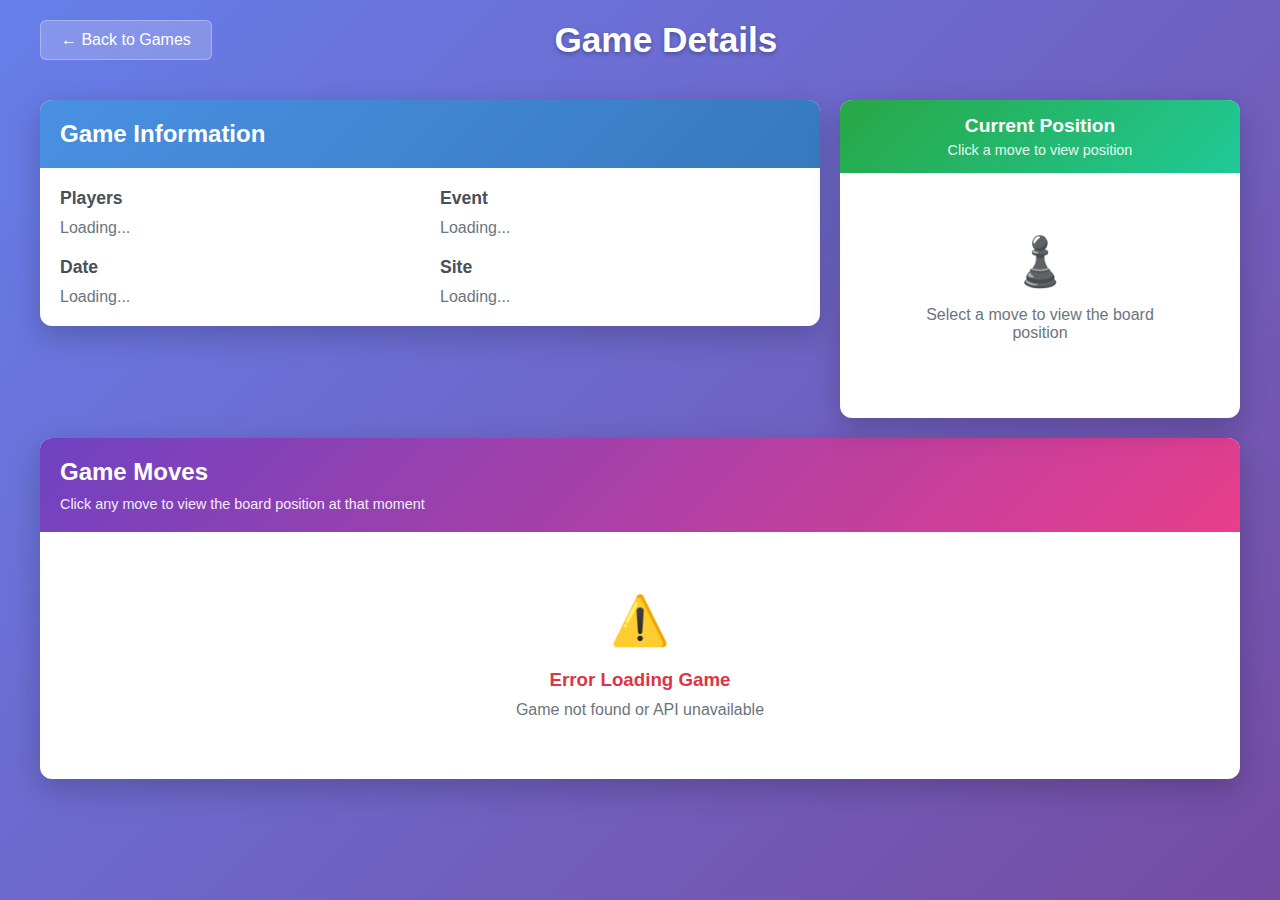
<file: frontend/game.html>
<!DOCTYPE html>
<html lang="en">
<head>
    <meta charset="UTF-8">
    <meta name="viewport" content="width=device-width, initial-scale=1.0">
    <title>Chess Game Details</title>
</head>
<body style="margin: 0; padding: 0; font-family: -apple-system, BlinkMacSystemFont, 'Segoe UI', Roboto, Oxygen, Ubuntu, Cantarell, sans-serif; background: linear-gradient(135deg, #667eea 0%, #764ba2 100%); min-height: 100vh;">
    <div style="max-width: 1200px; margin: 0 auto; padding: 20px;">
        <header style="text-align: center; margin-bottom: 40px;">
            <div style="display: flex; justify-content: space-between; align-items: center; margin-bottom: 20px;">
                <a href="index.html" style="background: rgba(255,255,255,0.2); border: 1px solid rgba(255,255,255,0.3); color: white; padding: 10px 20px; border-radius: 6px; text-decoration: none; font-weight: 500; transition: all 0.2s;">
                    ← Back to Games
                </a>
                <h1 id="gameTitle" style="color: white; font-size: 2.2em; margin: 0; text-shadow: 0 2px 4px rgba(0,0,0,0.3);">Game Details</h1>
                <div style="width: 120px;"></div>
            </div>
        </header>
        
        <div style="display: grid; grid-template-columns: 1fr 400px; gap: 20px; align-items: start;">
            <!-- Game Info Card -->
            <div style="background: white; border-radius: 12px; box-shadow: 0 10px 30px rgba(0,0,0,0.2); overflow: hidden;">
                <div style="background: linear-gradient(135deg, #4a90e2 0%, #357abd 100%); color: white; padding: 20px;">
                    <h2 style="margin: 0; font-size: 1.5em;">Game Information</h2>
                </div>
                
                <div id="gameInfo" style="padding: 20px;">
                    <div style="display: grid; grid-template-columns: 1fr 1fr; gap: 20px;">
                        <div>
                            <h3 style="margin: 0 0 10px 0; color: #495057; font-size: 1.1em;">Players</h3>
                            <div id="players" style="color: #6c757d;">Loading...</div>
                        </div>
                        <div>
                            <h3 style="margin: 0 0 10px 0; color: #495057; font-size: 1.1em;">Event</h3>
                            <div id="event" style="color: #6c757d;">Loading...</div>
                        </div>
                        <div>
                            <h3 style="margin: 0 0 10px 0; color: #495057; font-size: 1.1em;">Date</h3>
                            <div id="date" style="color: #6c757d;">Loading...</div>
                        </div>
                        <div>
                            <h3 style="margin: 0 0 10px 0; color: #495057; font-size: 1.1em;">Site</h3>
                            <div id="site" style="color: #6c757d;">Loading...</div>
                        </div>
                    </div>
                </div>
            </div>
            
            <!-- Current Board State -->
            <div style="background: white; border-radius: 12px; box-shadow: 0 10px 30px rgba(0,0,0,0.2); overflow: hidden; position: sticky; top: 20px;">
                <div style="background: linear-gradient(135deg, #28a745 0%, #20c997 100%); color: white; padding: 15px; text-align: center;">
                    <h3 style="margin: 0; font-size: 1.2em;">Current Position</h3>
                    <div id="currentMoveInfo" style="font-size: 0.9em; margin-top: 5px; opacity: 0.9;">Click a move to view position</div>
                </div>
                <div id="boardContainer" style="padding: 20px; text-align: center;">
                    <div style="color: #6c757d; padding: 40px;">
                        <div style="font-size: 3em; margin-bottom: 10px;">♟️</div>
                        <p>Select a move to view the board position</p>
                    </div>
                </div>
            </div>
        </div>
        
        <!-- Moves List -->
        <div style="background: white; border-radius: 12px; box-shadow: 0 10px 30px rgba(0,0,0,0.2); overflow: hidden; margin-top: 20px;">
            <div style="background: linear-gradient(135deg, #6f42c1 0%, #e83e8c 100%); color: white; padding: 20px;">
                <h2 style="margin: 0; font-size: 1.5em;">Game Moves</h2>
                <div style="margin-top: 10px; font-size: 0.9em; opacity: 0.9;">Click any move to view the board position at that moment</div>
            </div>
            
            <div style="padding: 0;">
                <div id="loading" style="text-align: center; padding: 60px; color: #666; display: block;">
                    <div style="display: inline-block; width: 40px; height: 40px; border: 3px solid #f3f3f3; border-top: 3px solid #6f42c1; border-radius: 50%; animation: spin 1s linear infinite;"></div>
                    <p style="margin-top: 20px; font-size: 1.1em;">Loading moves...</p>
                </div>
                
                <div id="movesContainer" style="display: none; padding: 20px;">
                    <div id="movesList" style="display: grid; grid-template-columns: repeat(auto-fill, minmax(80px, 1fr)); gap: 8px;">
                    </div>
                </div>
                
                <div id="error" style="text-align: center; padding: 60px; color: #dc3545; display: none;">
                    <div style="font-size: 3em; margin-bottom: 20px;">⚠️</div>
                    <h3 style="margin: 0 0 10px 0;">Error Loading Game</h3>
                    <p style="margin: 0; color: #6c757d;">Game not found or API unavailable</p>
                </div>
            </div>
        </div>
    </div>
    
    <style>
        @keyframes spin {
            0% { transform: rotate(0deg); }
            100% { transform: rotate(360deg); }
        }
        
        .move-button {
            background: #f8f9fa !important;
            border: 2px solid #dee2e6 !important;
            padding: 12px 8px !important;
            border-radius: 8px !important;
            cursor: pointer !important;
            font-weight: 600 !important;
            text-align: center !important;
            transition: all 0.2s !important;
            font-family: 'Courier New', monospace !important;
            font-size: 0.9em !important;
            color: #495057 !important;
            text-decoration: none !important;
            display: block !important;
        }
        
        .move-button:hover {
            background: #e9ecef !important;
            border-color: #6f42c1 !important;
            transform: translateY(-2px) !important;
            box-shadow: 0 4px 12px rgba(111, 66, 193, 0.2) !important;
        }
        
        .move-button.active {
            background: linear-gradient(135deg, #6f42c1 0%, #e83e8c 100%) !important;
            color: white !important;
            border-color: #6f42c1 !important;
            box-shadow: 0 4px 12px rgba(111, 66, 193, 0.3) !important;
        }
        
        .move-number {
            font-size: 0.8em !important;
            color: #6c757d !important;
            display: block !important;
            margin-bottom: 4px !important;
        }
        
        .move-button.active .move-number {
            color: rgba(255,255,255,0.8) !important;
        }
        
        a[href*="index.html"]:hover {
            background: rgba(255,255,255,0.3) !important;
            transform: translateY(-1px) !important;
        }
    </style>

    <script>
        let gameData = null;
        let movesData = [];
        let currentMoveIndex = -1;
        
        async function loadGame() {
            const urlParams = new URLSearchParams(window.location.search);
            const gameId = urlParams.get('id');
            
            if (!gameId) {
                showError();
                return;
            }
            
            try {
                // Fetch game info and moves
                const [gameResponse, movesResponse] = await Promise.all([
                    fetch(`/api/games/${gameId}`),
                    fetch(`/api/games/${gameId}/moves`)
                ]);
                
                if (!gameResponse.ok || !movesResponse.ok) {
                    throw new Error('Failed to fetch game data');
                }
                
                gameData = await gameResponse.json();
                movesData = await movesResponse.json();
                
                renderGameInfo();
                renderMoves();
                
                document.getElementById('loading').style.display = 'none';
                document.getElementById('movesContainer').style.display = 'block';
                
            } catch (err) {
                console.error('Error loading game:', err);
                showError();
            }
        }
        
        function renderGameInfo() {
            document.getElementById('gameTitle').textContent = gameData.event || 'Chess Game';
            document.getElementById('players').innerHTML = `
                <div style="font-weight: 600; font-size: 1.1em; margin-bottom: 5px;">
                    <span style="color: #212529;">⚪ ${gameData.white || 'Unknown'}</span>
                </div>
                <div style="font-weight: 600; font-size: 1.1em;">
                    <span style="color: #212529;">⚫ ${gameData.black || 'Unknown'}</span>
                </div>
            `;
            document.getElementById('event').textContent = gameData.event || 'Unknown Event';
            document.getElementById('date').textContent = gameData.date || 'Unknown Date';
            document.getElementById('site').textContent = gameData.site || 'Unknown Site';
        }
        
        function renderMoves() {
            const movesList = document.getElementById('movesList');
            movesList.innerHTML = '';
            
            movesData.forEach((move, index) => {
                const moveButton = document.createElement('a');
                moveButton.href = '#';
                moveButton.className = 'move-button';
                moveButton.onclick = (e) => {
                    e.preventDefault();
                    selectMove(index);
                };
                
                const moveNumber = Math.ceil((index + 1) / 2);
                const isWhiteMove = (index % 2) === 0;
                const displayNumber = isWhiteMove ? `${moveNumber}.` : `${moveNumber}...`;
                
                moveButton.innerHTML = `
                    <span class="move-number">${displayNumber}</span>
                    <div>${move.acn}</div>
                `;
                
                movesList.appendChild(moveButton);
            });
        }
        
        async function selectMove(index) {
            // Update active move styling
            document.querySelectorAll('.move-button').forEach((btn, i) => {
                btn.classList.toggle('active', i === index);
            });
            
            currentMoveIndex = index;
            const move = movesData[index];
            
            // Update current move info
            const moveNumber = Math.ceil((index + 1) / 2);
            const isWhiteMove = (index % 2) === 0;
            const player = isWhiteMove ? 'White' : 'Black';
            const displayNumber = isWhiteMove ? `${moveNumber}.` : `${moveNumber}...`;
            
            document.getElementById('currentMoveInfo').innerHTML = `
                Move ${displayNumber} ${move.acn} (${player})
            `;
            
            // Load board state
            try {
                const boardResponse = await fetch(`/render_board?fen=${encodeURIComponent(move.fen_after)}`);
                if (boardResponse.ok) {
                    const boardHtml = await boardResponse.text();
                    document.getElementById('boardContainer').innerHTML = boardHtml;
                } else {
                    document.getElementById('boardContainer').innerHTML = `
                        <div style="color: #dc3545; padding: 40px;">
                            <div style="font-size: 2em; margin-bottom: 10px;">❌</div>
                            <p>Could not load board position</p>
                            <p style="font-size: 0.8em; color: #6c757d;">FEN: ${move.fen_after}</p>
                        </div>
                    `;
                }
            } catch (err) {
                console.error('Error loading board:', err);
                document.getElementById('boardContainer').innerHTML = `
                    <div style="color: #dc3545; padding: 40px;">
                        <div style="font-size: 2em; margin-bottom: 10px;">❌</div>
                        <p>Error loading board position</p>
                    </div>
                `;
            }
        }
        
        function showError() {
            document.getElementById('loading').style.display = 'none';
            document.getElementById('error').style.display = 'block';
        }
        
        // Load game when page loads
        document.addEventListener('DOMContentLoaded', loadGame);
    </script>
</body>
</html>
</file>
